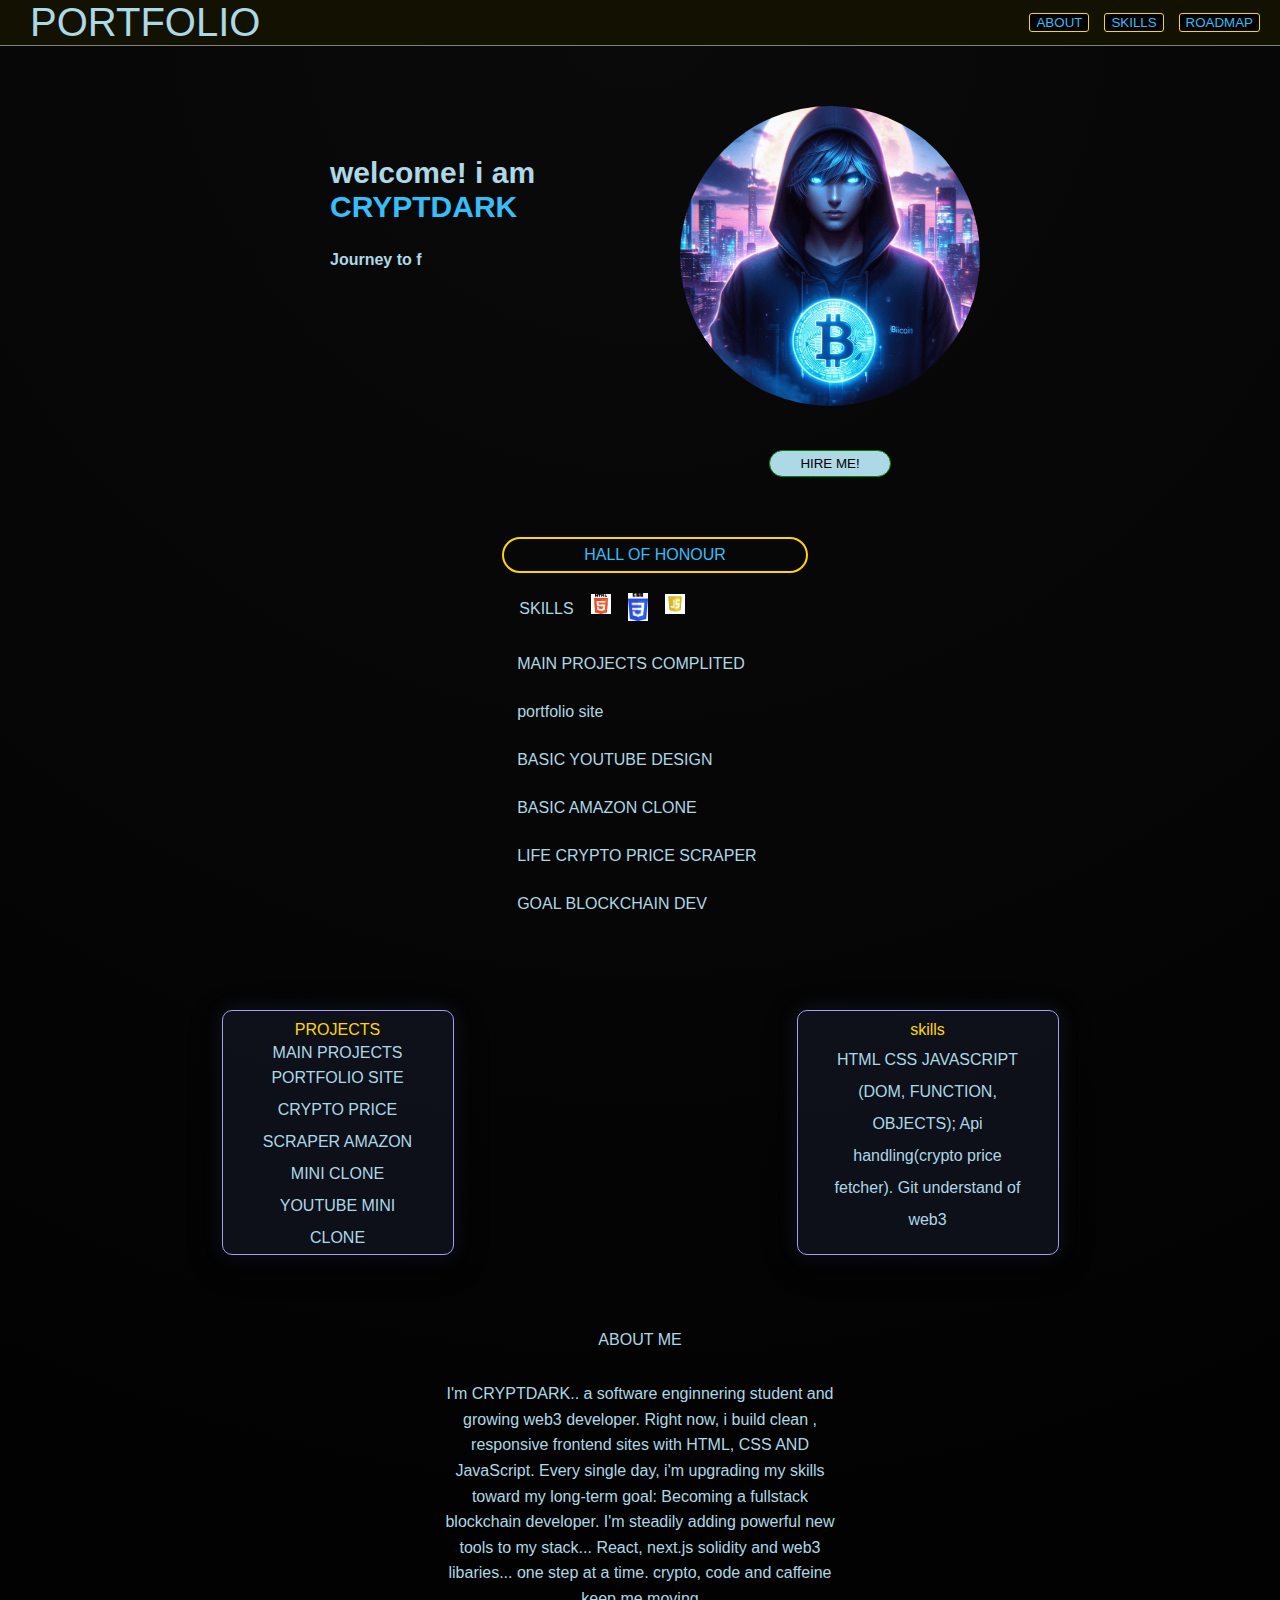
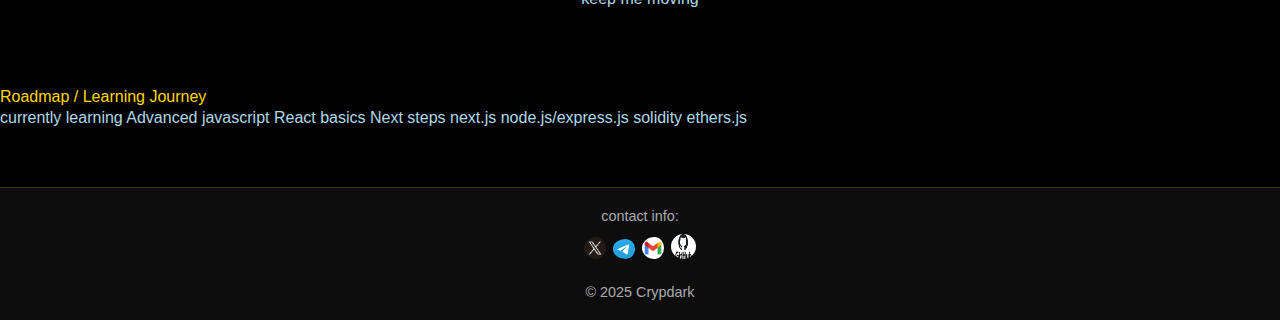
<file: index.html>
<!DOCTYPE html>
<html>
    <head>
        <title>portfolio</title>
        <meta name="viewport" content="width=device-width, initial-scale=1.0">
        <link rel="stylesheet" href="general.css">
    </head>
    <body>
        <div class="header">
            <div class="name">PORTFOLIO</div> 
            
            <div class="navbar" id="navbar">
                <div class="nav-button" onclick="
                document.getElementById('about').scrollIntoView({behavior:'smooth'})
                    "><button class="b-button"> ABOUT</button></div>
                <div  onclick="
                document.getElementById('skills').scrollIntoView({behavior:'smooth'})
                    " class="nav-button"><button class="b-button"> SKILLS</button></div>
                <div  onclick="
                document.getElementById('roadmap').scrollIntoView({behavior:'smooth'})
                    "class="nav-button"><button class="b-button"> ROADMAP</button></div>
                  
             </div>
              <span  class="ham-bar" id="ham-bar"> &#9776;</span> 
              
        </div>
        <div class="text-pic">
            <div>
              <div class="name-intro">welcome! i am <span class="main-name">CRYPTDARK</span> </div>

        
           <div class="intro-text" id="intro-text">
        <!-- <p>Journey to fullstack Blockchain Dev, fueled by curiosity & pure consistency.</p>
          <P>Powered by caffein.</P>--> 
         
        
        </div>
         <img id="cuffee" class="cuffee hidden" src="portfolio logo/cuffee.jpeg" alt="">
        </div>
        <div class="img-sec">
            <div class="img-pic"><img class="profile-pic" src="portfolio logo/profile.jpeg" alt=""></div>
            <div ><button onclick="window.open('https://x.com/Cryptdark1', '_blank')" class="hire-button">HIRE ME!</button></div>
         
        </div>
            
        
        </div>
        
        
       
        
        <div class="honour-hall">
           
            <div class="honour-hall-body">
                 <div class="honour-hall-head">HALL OF HONOUR</div>
                 
               <div class="skill-logo">
                SKILLS
                 <div> <img class="s-logo" src="portfolio logo/html-logo.png" alt=""></div>
                 <div> <img class="s-logo" src="portfolio logo/css-logo.png" alt=""></div>
                 <div> <img class="s-logo" src="portfolio logo/js-logo.png" alt=""></div>
               
            </div>
            <div style="padding-left: 15px;">
                <p>MAIN PROJECTS COMPLITED</p>
                portfolio site
                <p>BASIC YOUTUBE DESIGN</p>
                <p>BASIC AMAZON CLONE</p>
                <p>LIFE CRYPTO PRICE SCRAPER</p> 
                GOAL
                BLOCKCHAIN DEV
            </div>
        
            </div>
        </div>
       
        <div class="box-section">
          <div class="projects-main">
            <div class="projects-tittle">PROJECTS</div>
         <div>
           <div> MAIN PROJECTS</div>
           <div class="projects-name">
              <div class=" project-n">
                PORTFOLIO SITE 
              CRYPTO PRICE SCRAPER
              AMAZON MINI CLONE
              YOUTUBE MINI CLONE
              </div>
           </div>
          
         </div>
            
        </div>
        <div class="skill-section">
            <div  class="skills-tittle"> skills</div>
           
            <div id="skills" class="skill-content">
             HTML CSS JAVASCRIPT (DOM, FUNCTION, OBJECTS); Api handling(crypto price fetcher).
             Git understand of web3
            </div>
        </div>
        </div>
       
        <div id="about" class="about-page">
            <p>ABOUT ME</p>
           <p class="about-text"> I'm CRYPTDARK.. a software enginnering student and growing web3 developer. Right now, i build clean , responsive frontend sites with HTML, CSS AND JavaScript. Every single day, i'm upgrading my skills toward my long-term goal: Becoming a fullstack blockchain developer. I'm steadily adding powerful new tools to my stack... React, next.js solidity and web3 libaries... one step at a time. crypto, code and caffeine keep me moving</p>

        </div>
        <div id="roadmap" class="roadmap">
            <div class="head-roadmap">Roadmap / Learning Journey</div>
             currently learning Advanced javascript React basics
             Next steps
             next.js node.js/express.js solidity ethers.js
        </div>
        <footer>
            <div class="contact-info">
                contact info: 
                <div class="logos">
                    <a href="https://x.com/Cryptdark1"><img class="logo" src="portfolio logo/x.jpeg" alt=""></a> 
                   <a href="https://t.me/Blessol"><img class="logo" src="portfolio logo/telegram.jpeg" alt=""></a> 
                    <a href="mailto:dollarrich847@gmail.com"><img class="logo" src="portfolio logo/email.jpeg" alt=""></a>
                    <a href=""><img class="git-logo" src="portfolio logo/github.jpeg" alt=""></a> 
                </div>
            </div> 
            <div > &copy; 2025 Crypdark</div>
        </footer>
        <script src="general.js"></script>
    </body>
</html>
</file>
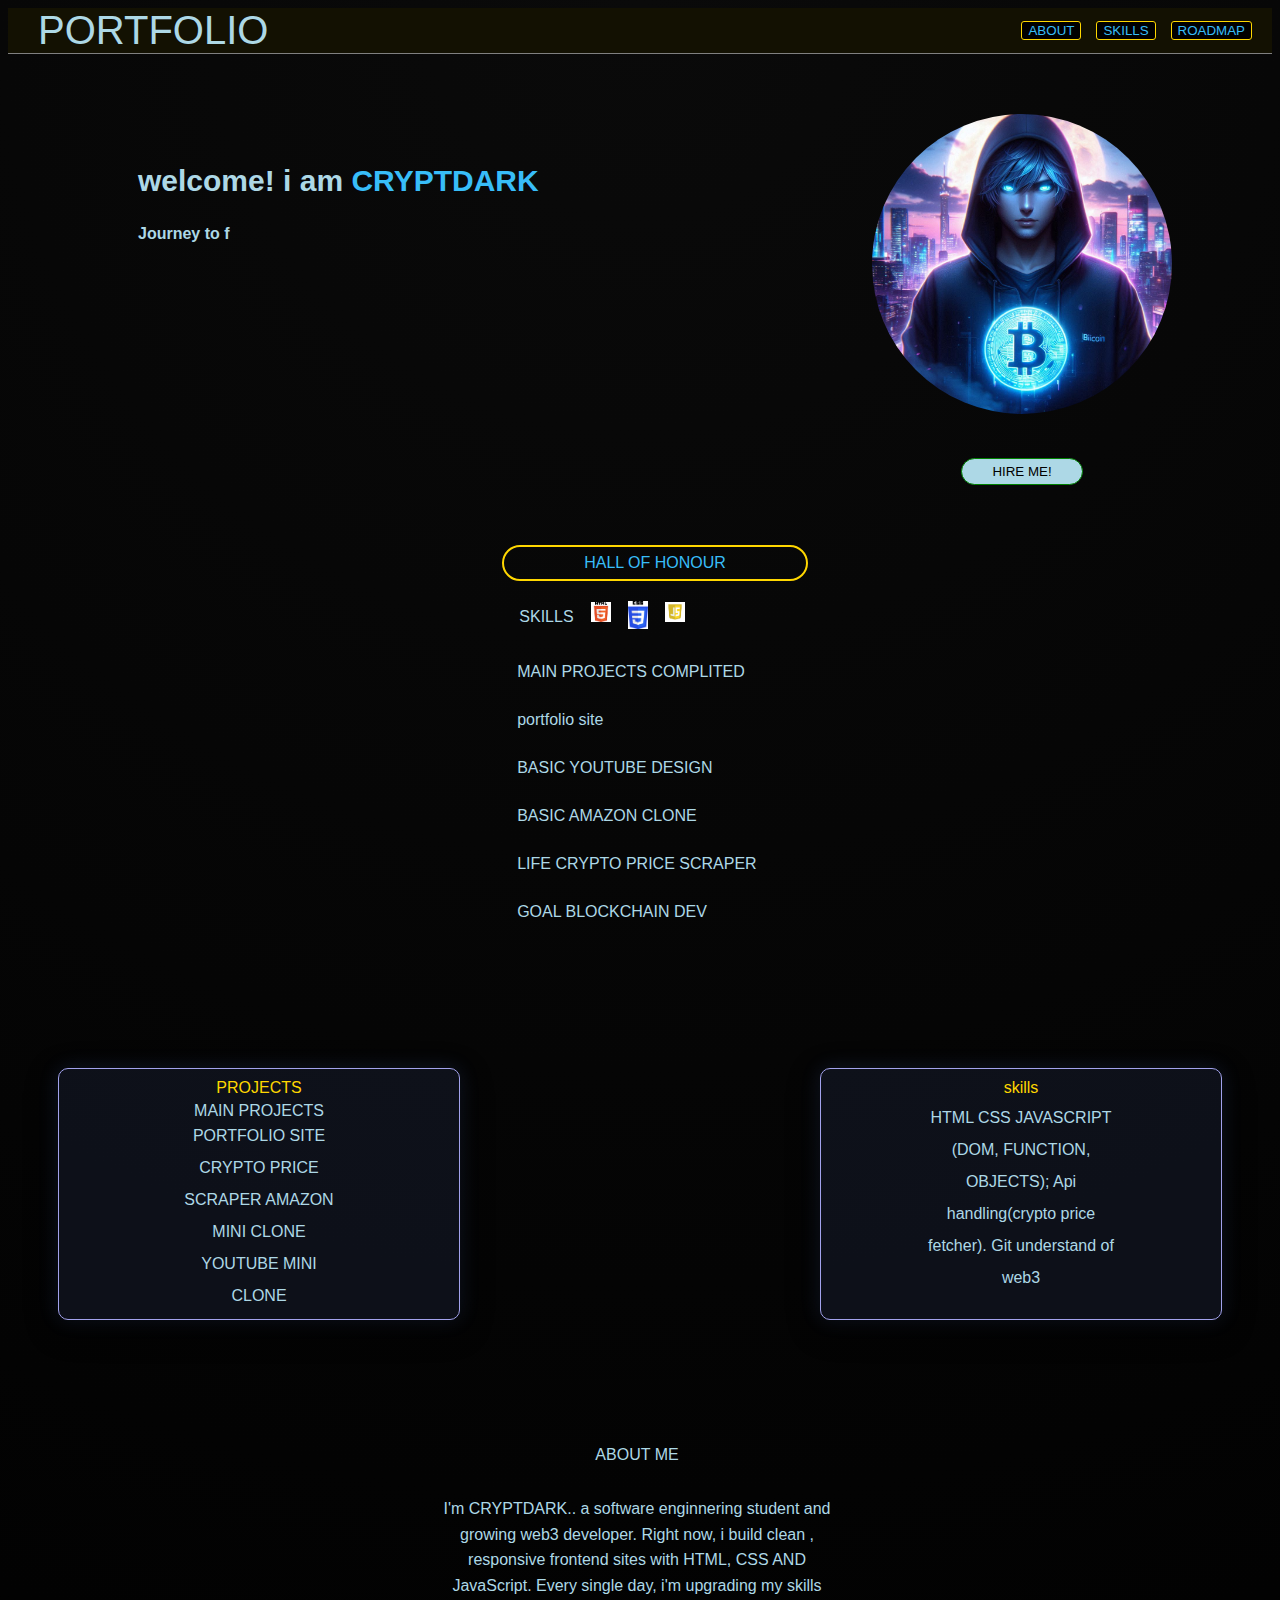
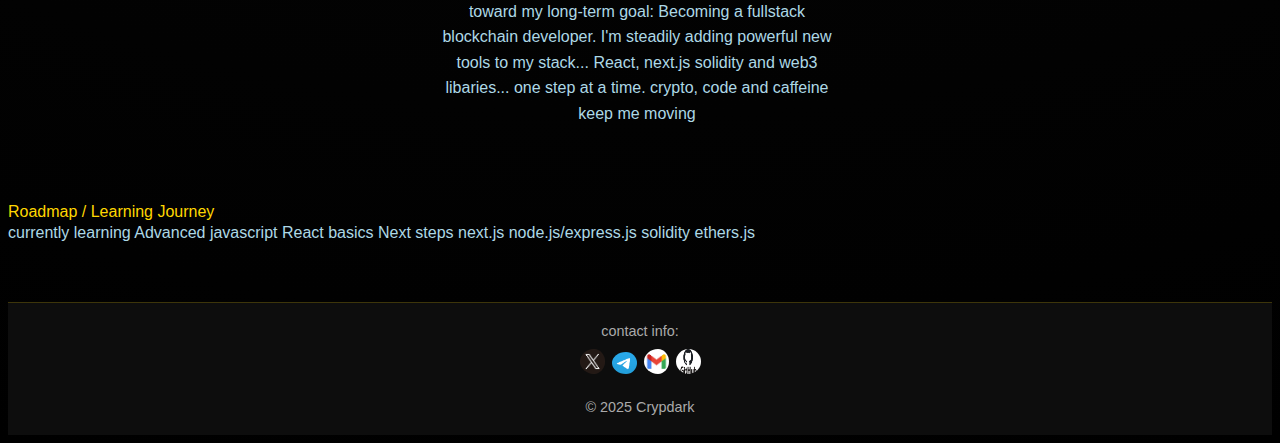
<file: PORTFOLIO/index.html>
<!DOCTYPE html>
<html>
    <head>
        <title>portfolio</title>
        <meta name="viewport" content="width=device-width, initial-scale=1.0">
        <link rel="stylesheet" href="general.css">
    </head>
    <body>
        <div class="header">
            <div class="name">PORTFOLIO</div> 
            
            <div class="navbar" id="navbar">
                <div class="nav-button" onclick="
                document.getElementById('about').scrollIntoView({behavior:'smooth'})
                    "><button class="b-button"> ABOUT</button></div>
                <div  onclick="
                document.getElementById('skills').scrollIntoView({behavior:'smooth'})
                    " class="nav-button"><button class="b-button"> SKILLS</button></div>
                <div  onclick="
                document.getElementById('roadmap').scrollIntoView({behavior:'smooth'})
                    "class="nav-button"><button class="b-button"> ROADMAP</button></div>
                  
             </div>
              <span  class="ham-bar" id="ham-bar"> &#9776;</span> 
              
        </div>
        <div class="text-pic">
            <div>
              <div class="name-intro">welcome! i am <span class="main-name">CRYPTDARK</span> </div>

        
           <div class="intro-text" id="intro-text">
        <!-- <p>Journey to fullstack Blockchain Dev, fueled by curiosity & pure consistency.</p>
          <P>Powered by caffein.</P>--> 
         
        
        </div>
         <img id="cuffee" class="cuffee hidden" src="portfolio logo/cuffee.jpg" alt="">
        </div>
        <div class="img-sec">
            <div class="img-pic"><img class="profile-pic" src="portfolio logo/profile.png" alt=""></div>
            <div ><button onclick="window.open('https://x.com/Cryptdark1', '_blank')" class="hire-button">HIRE ME!</button></div>
         
        </div>
            
        
        </div>
        
        
       
        
        <div class="honour-hall">
           
            <div class="honour-hall-body">
                 <div class="honour-hall-head">HALL OF HONOUR</div>
                 
               <div class="skill-logo">
                SKILLS
                 <div> <img class="s-logo" src="portfolio logo/html-logo.png" alt=""></div>
                 <div> <img class="s-logo" src="portfolio logo/css-logo.png" alt=""></div>
                 <div> <img class="s-logo" src="portfolio logo/js-logo.png" alt=""></div>
               
            </div>
            <div style="padding-left: 15px;">
                <p>MAIN PROJECTS COMPLITED</p>
                portfolio site
                <p>BASIC YOUTUBE DESIGN</p>
                <p>BASIC AMAZON CLONE</p>
                <p>LIFE CRYPTO PRICE SCRAPER</p> 
                GOAL
                BLOCKCHAIN DEV
            </div>
        
            </div>
        </div>
       
        <div class="box-section">
          <div class="projects-main">
            <div class="projects-tittle">PROJECTS</div>
         <div>
           <div> MAIN PROJECTS</div>
           <div class="projects-name">
              <div class=" project-n">
                PORTFOLIO SITE 
              CRYPTO PRICE SCRAPER
              AMAZON MINI CLONE
              YOUTUBE MINI CLONE
              </div>
           </div>
          
         </div>
            
        </div>
        <div class="skill-section">
            <div  class="skills-tittle"> skills</div>
           
            <div id="skills" class="skill-content">
             HTML CSS JAVASCRIPT (DOM, FUNCTION, OBJECTS); Api handling(crypto price fetcher).
             Git understand of web3
            </div>
        </div>
        </div>
       
        <div id="about" class="about-page">
            <p>ABOUT ME</p>
           <p class="about-text"> I'm CRYPTDARK.. a software enginnering student and growing web3 developer. Right now, i build clean , responsive frontend sites with HTML, CSS AND JavaScript. Every single day, i'm upgrading my skills toward my long-term goal: Becoming a fullstack blockchain developer. I'm steadily adding powerful new tools to my stack... React, next.js solidity and web3 libaries... one step at a time. crypto, code and caffeine keep me moving</p>

        </div>
        <div id="roadmap" class="roadmap">
            <div class="head-roadmap">Roadmap / Learning Journey</div>
             currently learning Advanced javascript React basics
             Next steps
             next.js node.js/express.js solidity ethers.js
        </div>
        <footer>
            <div class="contact-info">
                contact info: 
                <div class="logos">
                    <a href="https://x.com/Cryptdark1"><img class="logo" src="portfolio logo/x.png" alt=""></a> 
                   <a href="https://t.me/Blessol"><img class="logo" src="portfolio logo/telegram.png" alt=""></a> 
                    <a href="mailto:dollarrich847@gmail.com"><img class="logo" src="portfolio logo/email.jpg" alt=""></a>
                    <a href=""><img class="git-logo" src="portfolio logo/github.png" alt=""></a> 
                </div>
            </div> 
            <div > &copy; 2025 Crypdark</div>
        </footer>
        <script src="general.js"></script>
    </body>
</html>
</file>
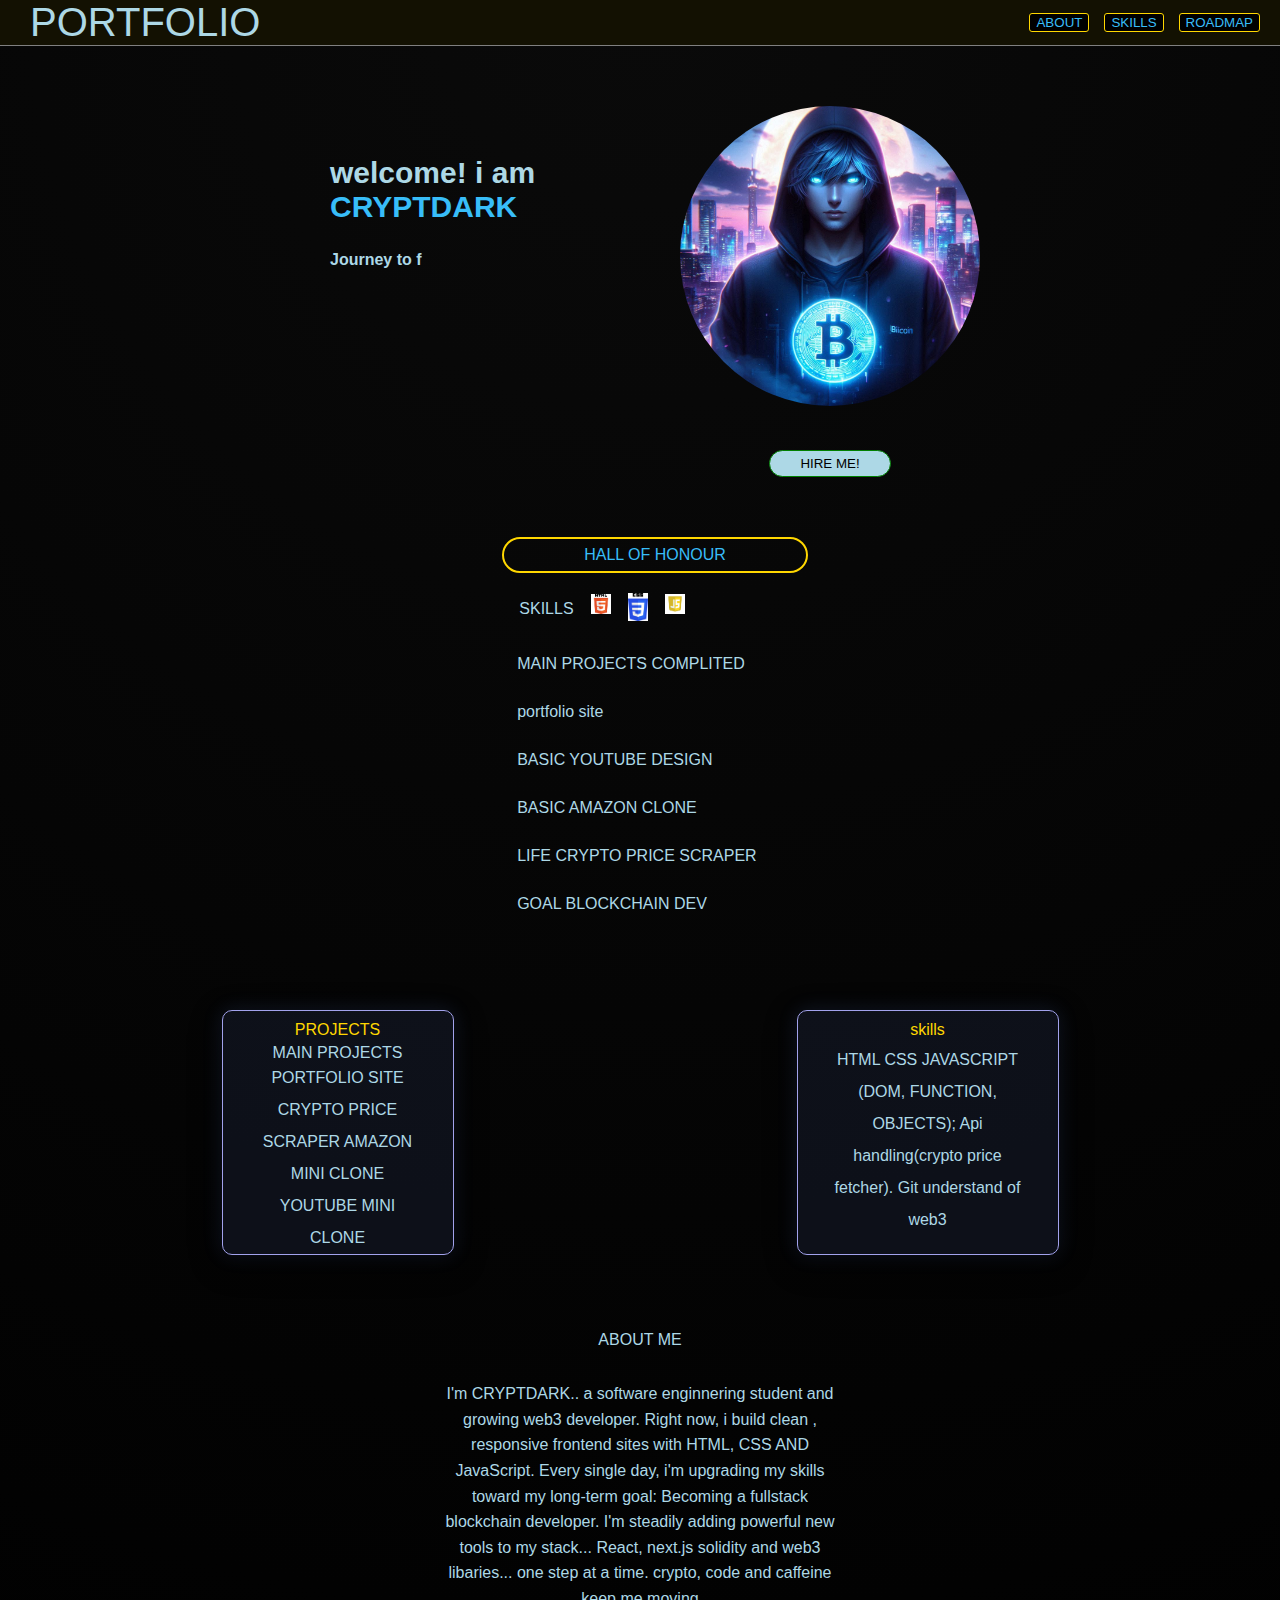
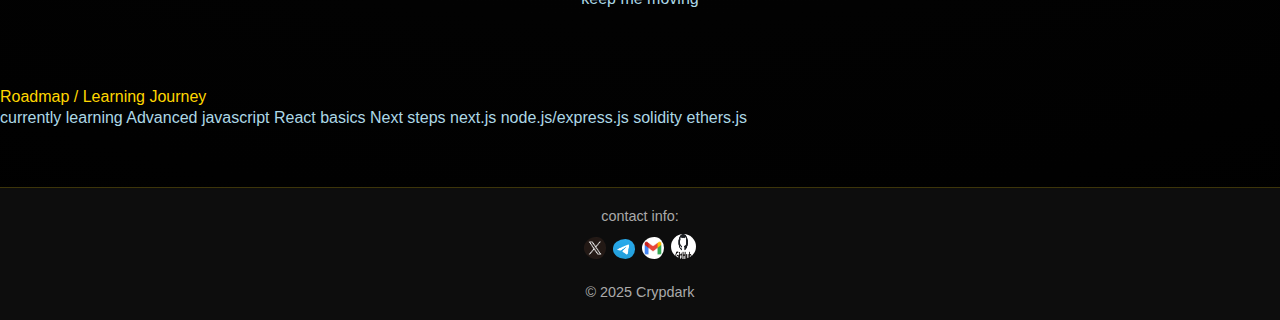
<file: general.html>
<!DOCTYPE html>
<html>
    <head>
        <title>portfolio</title>
        <meta name="viewport" content="width=device-width, initial-scale=1.0">
        <link rel="stylesheet" href="general.css">
    </head>
    <body>
        <div class="header">
            <div class="name">PORTFOLIO</div> 
            
            <div class="navbar" id="navbar">
                <div class="nav-button" onclick="
                document.getElementById('about').scrollIntoView({behavior:'smooth'})
                    "><button class="b-button"> ABOUT</button></div>
                <div  onclick="
                document.getElementById('skills').scrollIntoView({behavior:'smooth'})
                    " class="nav-button"><button class="b-button"> SKILLS</button></div>
                <div  onclick="
                document.getElementById('roadmap').scrollIntoView({behavior:'smooth'})
                    "class="nav-button"><button class="b-button"> ROADMAP</button></div>
                  
             </div>
              <span  class="ham-bar" id="ham-bar"> &#9776;</span> 
              
        </div>
        <div class="text-pic">
            <div>
              <div class="name-intro">welcome! i am <span class="main-name">CRYPTDARK</span> </div>

        
           <div class="intro-text" id="intro-text">
        <!-- <p>Journey to fullstack Blockchain Dev, fueled by curiosity & pure consistency.</p>
          <P>Powered by caffein.</P>--> 
         
        
        </div>
         <img id="cuffee" class="cuffee hidden" src="portfolio logo/cuffee.jpg" alt="">
        </div>
        <div class="img-sec">
            <div class="img-pic"><img class="profile-pic" src="portfolio logo/profile.png" alt=""></div>
            <div ><button onclick="window.open('https://x.com/Cryptdark1', '_blank')" class="hire-button">HIRE ME!</button></div>
         
        </div>
            
        
        </div>
        
        
       
        
        <div class="honour-hall">
           
            <div class="honour-hall-body">
                 <div class="honour-hall-head">HALL OF HONOUR</div>
                 
               <div class="skill-logo">
                SKILLS
                 <div> <img class="s-logo" src="portfolio logo/html-logo.png" alt=""></div>
                 <div> <img class="s-logo" src="portfolio logo/css-logo.png" alt=""></div>
                 <div> <img class="s-logo" src="portfolio logo/js-logo.png" alt=""></div>
               
            </div>
            <div style="padding-left: 15px;">
                <p>MAIN PROJECTS COMPLITED</p>
                portfolio site
                <p>BASIC YOUTUBE DESIGN</p>
                <p>BASIC AMAZON CLONE</p>
                <p>LIFE CRYPTO PRICE SCRAPER</p> 
                GOAL
                BLOCKCHAIN DEV
            </div>
        
            </div>
        </div>
       
        <div class="box-section">
          <div class="projects-main">
            <div class="projects-tittle">PROJECTS</div>
         <div>
           <div> MAIN PROJECTS</div>
           <div class="projects-name">
              <div class=" project-n">
                PORTFOLIO SITE 
              CRYPTO PRICE SCRAPER
              AMAZON MINI CLONE
              YOUTUBE MINI CLONE
              </div>
           </div>
          
         </div>
            
        </div>
        <div class="skill-section">
            <div  class="skills-tittle"> skills</div>
           
            <div id="skills" class="skill-content">
             HTML CSS JAVASCRIPT (DOM, FUNCTION, OBJECTS); Api handling(crypto price fetcher).
             Git understand of web3
            </div>
        </div>
        </div>
       
        <div id="about" class="about-page">
            <p>ABOUT ME</p>
           <p class="about-text"> I'm CRYPTDARK.. a software enginnering student and growing web3 developer. Right now, i build clean , responsive frontend sites with HTML, CSS AND JavaScript. Every single day, i'm upgrading my skills toward my long-term goal: Becoming a fullstack blockchain developer. I'm steadily adding powerful new tools to my stack... React, next.js solidity and web3 libaries... one step at a time. crypto, code and caffeine keep me moving</p>

        </div>
        <div id="roadmap" class="roadmap">
            <div class="head-roadmap">Roadmap / Learning Journey</div>
             currently learning Advanced javascript React basics
             Next steps
             next.js node.js/express.js solidity ethers.js
        </div>
        <footer>
            <div class="contact-info">
                contact info: 
                <div class="logos">
                    <a href="https://x.com/Cryptdark1"><img class="logo" src="portfolio logo/x.png" alt=""></a> 
                   <a href="https://t.me/Blessol"><img class="logo" src="portfolio logo/telegram.png" alt=""></a> 
                    <a href="mailto:dollarrich847@gmail.com"><img class="logo" src="portfolio logo/email.jpg" alt=""></a>
                    <a href=""><img class="git-logo" src="portfolio logo/github.png" alt=""></a> 
                </div>
            </div> 
            <div > &copy; 2025 Crypdark</div>
        </footer>
        <script src="general.js"></script>
    </body>
</html>
</file>
<file: general.css>
*,
*::after,
*::before{
    box-sizing: border-box;

    /* outline: 1px solid lime; */
}
body{
    background: radial-gradient(circle at top, #0a0a0a, #000);
    background-color: rgb(12, 12, 23);
    color: lightblue;
    font-family: Arial;
    min-width: 320px;
    width: 100%;
    max-width: 100%;
    overflow-x: hidden;
    margin: 0;
    padding: 0;
   
    
}
/* section{
                border: 1px;
                background-color: black;
                border-color: blue;
                border-bottom: rgb(20, 5, 5);
                display: flex;
                width: 300px;
                border-radius: 10px;
            } */
            .header{
                display: flex;
                justify-content: space-between;
                border-bottom-style: solid;
                border-bottom-width: 1px;
                border-bottom-color: grey;
                background-color: rgb(19, 17, 2);
                align-items: center;
                position: sticky;
                top: 0;
                z-index: 1000;
               
              
                
               /* color: #facc15;*/
            }
            .honour-hall{
               border: 2px solid black;
               border-color: #f59e0b;
               
               display: flex;
               flex-direction: row
               ;
               margin-top: 50px;
               border: none;
               margin-left: 30px;
               margin-bottom: 60px; 
               justify-content: center;
              
             
            }
            .name{
               box-shadow:10px gold;
                font-size: 40px;
                transition: 0.15s;
                margin-left: 30px;
            }
            .name:hover{
                color: gold;
            }
           /* .skills{
                width: 300px;
                display: flex;
                flex-direction: row;
                text-align: top;
            }*/
           
            .honour-hall-head{
                display: flex;
                flex-direction: column;
                  color: #38bdf8;
                  border: 2px solid gold;
                  ;
                  border-radius: 20px;
                 margin-bottom: 20px;
                 align-items: center;
                 flex-shrink: 0;
                 align-self: center;
                 padding-left: 80px;
                 padding-right: 80px;
                 
                  
                  
            }
            
            .honour-hall-body{  
                display: flex;
                flex-direction: column;
                line-height: 2;
                justify-content: center;
                margin-bottom: 30px;

            }
            p{
                display: flex;
            }
            .intro-text{
                /*width: 350px;*/
                border-top: 0;
                margin-top: 20px;
                line-height: 2;
                font-weight: bold;
                margin-left: 30px;
            }
            .about-page{
               
                align-items: center;
                text-align: center;
                display: flex;
                flex-direction: column;
                margin-bottom: 60px;
            
            }
            .about-text{
                width: 400px;
                line-height: 1.6;
            }
            .projects-main,
            .skill-section{
                
                display: flex;
                flex-direction: column;
               /* width: 400px;*/
                align-items: center;
                text-align: center;
                margin-bottom: 50px;
                margin-top: 50px;
                border: 1px solid rgba(100, 200, 255, 0.4);
                border-color: rgb(162, 162, 236);
                /*border-width: 1px;*/
                background-color: transparent;
                box-shadow: 0 8px 32px rgb(0, 0, 0, 0.4), 0 0 20px rgba(100, 150, 255, 0.15);
                border-radius:10px;
               /* height: 200px;*/
                background: rgba(20, 25, 40, 0.6);
                transition: all 0.3s ease;
                
                max-width: 100%;
                margin: 0 auto;
                 padding-left: 30px;
                padding-right:30px;
                
            }
            
             .projects-main:hover,
            .skill-section:hover{
                transform: translate(-8px);
                box-shadow: 0 16px 40px rgba(0, 0, 0, 0.5), 0 0 30px rgba(100, 200, 255, 0.3);
                border: 1px solid rgba(100, 200, 255, 0.4);
            }
            .projects-name{
    
                width:170px;
                display: flex;
                flex-direction: row;
                justify-content: space-evenly;
            }
            .project-n{
                line-height: 2;
               
            }
            .projects-tittle,
            .skills-tittle{
                padding-top: 10px;
                color: gold;
                padding-bottom: 5px;
            }
            .box-section{
                display: flex;
                flex-direction: row;
                justify-content: space-between;
                margin-left: 50px;
                margin-right: 50px;
                margin-bottom: 60px;
                box-sizing: border-box;
            }
            .skill-content{
                display: flex;
                flex-direction: column;
                width: 200px;
                line-height: 2;
            }
            footer{
                background-color: #0d0d0d;
                padding: 20px 0;
                text-align: center;
                border-top: 1px solid rgba(255,215,0,0.2);
                color: #aaa;
                font-size: 0.9rem;
            }
            footer a{
                color:#ffd700;
               
            }
            footer a:hover{
                text-decoration: underline;
                 box-shadow: 5px solid gold;
            }
            .contact-info{
                
            }
            .logos{
                height: 50px;
                margin-top: 10px;
            }
            .logo:hover{
                box-shadow: 1px 1px 1px gold;
            }
            .logo{
                width: 25px;
                border-radius: 50%;
                padding-right: 3px;
            }
            .git-logo{
                width: 25px;
                border-radius: 50%;
                height: 25px;
            }
            .copyright{
                width: 20px;
                border: solid;
                border-width: 1px;
                border-color: white;
                border-radius: 50%;
                justify-content: center;
            }
            .name-intro{
                margin-top: 50px;
                font-weight: bold;
                font-size: 30px;
                margin-left: 30px;
                
            }
            .roadmap{
                margin-top: 20px;
                margin-bottom: 60px;
            }
            .head-roadmap{
                color: gold;
                padding-bottom: 3px;
            }
            .main-name{
                color: #38bdf8;
            }
            .navbar{
                padding-right: 5px;
                display: flex;
                flex-direction: row;
                justify-content: space-evenly;
            }
            .nav-button{
                padding-right: 15px;
            }
            .b-button{
                color:  #38bdf8;
                background-color: black;
                border: 1px solid gold;
                border-radius: 3px;
            }
            .b-button:hover{
                background-color: #38bdf8 ;
                color: black;
            }
            .profile-pic{
                width: 300px;
                border-radius: 50%;
                transition: transform 0.3s ease,
                box-shadow 0.3s ease;
            }
            .profile-pic:hover{
                transform: scale(1.05);
                box-shadow: 0 0 25px rgba( 255, 215, 0, 0.5);
            }
            .text-pic{
                display: flex;
                flex-direction: row;
                justify-content: space-between;
                margin-right: 300px;
                margin-bottom: 60px;
                margin-top: 60px;
                margin-left: 300px;
               
            }
            .cuffee{
                width: 80px;
                height: 80px;
                
                border-radius: 50%;
                object-fit: cover;
                box-shadow: 0 10px 30px rgba(0, 0, 0, 0.3);
                opacity: 0;
                transform: scale(0.3) translateY(50PX);
                transition: all 1.2s cubic-bezier(0.175, 0.885, 0.32, 1.1);
                align-items: center;
                margin-left: 100px;
            }
            .cuffee.reveal{
                opacity: 1;
                transform: scale(1) translateY(0);
            }
         
          .cuffee:hover{
            transform: scale(1.1);
          }
          .s-logo{
            width: 20px;
            
          }
          .skill-logo{
            display: flex;
            flex-direction: row;
            justify-content: space-evenly;
            width: 200px;
            
          }
          .ham-bar{
            display: none;
            font-size: 30px;
            cursor: pointer;
            color: white;

          }
          .img-sec{
         display: flex; 
        flex-direction: column;
        align-items: center;
        justify-content: center;
        
          }
         @media (max-width: 768px){
            .name{
                font-size: 30px;
            }
            .skill-section{
                margin-top: 20px;
            }
            .projects-main{
                padding-left: 30px;
                padding-right: 30px;
            }
            p{
                font-size: 14px;
                max-width: 100%;
            }
            .text-pic{
                
                flex-direction: column;
                /*margin-left: 50px;
                margin-right: 50px;*/
                margin: 0;
                padding: 0;
                max-width: 100%;
                margin-left: 5px;
                margin-right: 5px;
                 
            }
            .name-intro{
                margin: 0;
                margin-top: 10px;
                margin-bottom: 10px;
                font-size: 20px;
            }
            .intro-text{
                font-size: 12px;
               width: auto;
               margin: 0;
             max-width: 100%;
            }
           
            body{
                align-items: center;
            }
            .honour-hall-head{
                padding: 0 40px;
            }
            .navbar{
                display: none;
                position: absolute;
                top: 70px;
                right: 20px;
                background-color: #111;
                padding: 20px;
                border-radius: 10px;
                flex-direction: column;
                gap: 15px;
                width: 200px;
            }
            .img-sec{
                padding-top: 30px;
            }
            .ham-bar{
                display: block;
            }
            .navbar.active{
                display: flex;
            }
            
            .box-section{
                flex-direction: column;
              /* margin-left: 100px;
                margin-bottom: 60px;
                margin-left: 180px;*/
            }
            img{
                max-width: 100%;
                height: auto  ;
            }

            @media(max-width: 480px){
           .text-pic{
                
              margin: 10px;
                 
            }
            }
          }
          .hire-button{
            margin-top: 40px;
            border: 1px solid green;
            padding: 5px 30px;
            border-radius: 30px;
            background-color: lightblue;
          }
          .hire-button:hover{
            background-color: green;
            color: white;

            
            
          }
          

           
          
         @media(max-width: 1024px){
        .text-pic{
            margin: 10px 5px;
            
        }
        .intro-text{
            padding-right: 20px;
        }

           
          }
       
         @media(min-width: 2560px){
         .text-pic{
            margin-left: 600px;
            margin-right: 600px;
         } 
         
          }
</file>
<file: PORTFOLIO/general.css>
body{
    background: radial-gradient(circle at top, #0a0a0a, #000);
    background-color: rgb(12, 12, 23);
    color: lightblue;
    font-family: Arial;
    min-width: 320px;
   
    
}
section{
                border: 1px;
                background-color: black;
                border-color: blue;
                border-bottom: rgb(20, 5, 5);
                display: flex;
                width: 300px;
                border-radius: 10px;
            }
            .header{
                display: flex;
                justify-content: space-between;
                border-bottom-style: solid;
                border-bottom-width: 1px;
                border-bottom-color: grey;
                background-color: rgb(19, 17, 2);
                align-items: center;
                position: sticky;
                top: 0;
                z-index: 1000;
               
              
                
               /* color: #facc15;*/
            }
            .honour-hall{
               border: 2px solid black;
               border-color: #f59e0b;
               
               display: flex;
               flex-direction: row
               ;
               margin-top: 50px;
               border: none;
               margin-left: 30px;
               margin-bottom: 60px; 
               justify-content: center;
              
             
            }
            .name{
               box-shadow:10px gold;
                font-size: 40px;
                transition: 0.15s;
                margin-left: 30px;
            }
            .name:hover{
                color: gold;
            }
           /* .skills{
                width: 300px;
                display: flex;
                flex-direction: row;
                text-align: top;
            }*/
            p{
                margin-right: 6px;
            }
            .honour-hall-head{
                display: flex;
                flex-direction: column;
                  color: #38bdf8;
                  border: 2px solid gold;
                  ;
                  border-radius: 20px;
                 margin-bottom: 20px;
                 align-items: center;
                 flex-shrink: 0;
                 align-self: center;
                 padding-left: 80px;
                 padding-right: 80px;
                 
                  
                  
            }
            
            .honour-hall-body{  
                display: flex;
                flex-direction: column;
                line-height: 2;
                justify-content: center;
                margin-bottom: 30px;

            }
            p{
                display: flex;
            }
            .intro-text{
                /*width: 350px;*/
                border-top: 0;
                margin-top: 20px;
                line-height: 2;
                font-weight: bold;
                margin-left: 30px;
            }
            .about-page{
               
                align-items: center;
                text-align: center;
                display: flex;
                flex-direction: column;
                margin-bottom: 60px;
            
            }
            .about-text{
                width: 400px;
                line-height: 1.6;
            }
            .projects-main,
            .skill-section{
                
                display: flex;
                flex-direction: column;
                width: 400px;
                align-items: center;
                text-align: center;
                margin-bottom: 50px;
                margin-top: 50px;
                border: 1px solid rgba(100, 200, 255, 0.4);
                border-color: rgb(162, 162, 236);
                /*border-width: 1px;*/
                background-color: transparent;
                box-shadow: 0 8px 32px rgb(0, 0, 0, 0.4), 0 0 20px rgba(100, 150, 255, 0.15);
                border-radius:10px;
                height: 200px;
                background: rgba(20, 25, 40, 0.6);
                transition: all 0.3s ease;
                padding-bottom: 50px;
            }
             .projects-main:hover,
            .skill-section:hover{
                transform: translate(-8px);
                box-shadow: 0 16px 40px rgba(0, 0, 0, 0.5), 0 0 30px rgba(100, 200, 255, 0.3);
                border: 1px solid rgba(100, 200, 255, 0.4);
            }
            .projects-name{
    
                width:170px;
                display: flex;
                flex-direction: row;
                justify-content: space-evenly;
            }
            .project-n{
                padding-bottom: 30px;
                line-height: 2;
            }
            .projects-tittle,
            .skills-tittle{
                padding-top: 10px;
                color: gold;
                padding-bottom: 5px;
            }
            .box-section{
                display: flex;
                flex-direction: row;
                justify-content: space-between;
                margin-left: 50px;
                margin-right: 50px;
                margin-bottom: 60px;
                box-sizing: border-box;
            }
            .skill-content{
                display: flex;
                flex-direction: column;
                width: 200px;
                line-height: 2;
            }
            footer{
                background-color: #0d0d0d;
                padding: 20px 0;
                text-align: center;
                border-top: 1px solid rgba(255,215,0,0.2);
                color: #aaa;
                font-size: 0.9rem;
            }
            footer a{
                color:#ffd700;
               
            }
            footer a:hover{
                text-decoration: underline;
                 box-shadow: 5px solid gold;
            }
            .contact-info{
                
            }
            .logos{
                height: 50px;
                margin-top: 10px;
            }
            .logo:hover{
                box-shadow: 1px 1px 1px gold;
            }
            .logo{
                width: 25px;
                border-radius: 50%;
                padding-right: 3px;
            }
            .git-logo{
                width: 25px;
                border-radius: 50%;
                height: 25px;
            }
            .copyright{
                width: 20px;
                border: solid;
                border-width: 1px;
                border-color: white;
                border-radius: 50%;
                justify-content: center;
            }
            .name-intro{
                margin-top: 50px;
                font-weight: bold;
                font-size: 30px;
                margin-left: 30px;
                
            }
            .roadmap{
                margin-top: 20px;
                margin-bottom: 60px;
            }
            .head-roadmap{
                color: gold;
                padding-bottom: 3px;
            }
            .main-name{
                color: #38bdf8;
            }
            .navbar{
                padding-right: 5px;
                display: flex;
                flex-direction: row;
                justify-content: space-evenly;
            }
            .nav-button{
                padding-right: 15px;
            }
            .b-button{
                color:  #38bdf8;
                background-color: black;
                border: 1px solid gold;
                border-radius: 3px;
            }
            .b-button:hover{
                background-color: #38bdf8 ;
                color: black;
            }
            .profile-pic{
                width: 300px;
                border-radius: 50%;
                transition: transform 0.3s ease,
                box-shadow 0.3s ease;
            }
            .profile-pic:hover{
                transform: scale(1.05);
                box-shadow: 0 0 25px rgba( 255, 215, 0, 0.5);
            }
            .text-pic{
                display: flex;
                flex-direction: row;
                justify-content: space-between;
                margin-right: 400px;
                margin-bottom: 60px;
                margin-top: 60px;
                margin-left: 400px;
               
            }
            .cuffee{
                width: 80px;
                height: 80px;
                
                border-radius: 50%;
                object-fit: cover;
                box-shadow: 0 10px 30px rgba(0, 0, 0, 0.3);
                opacity: 0;
                transform: scale(0.3) translateY(50PX);
                transition: all 1.2s cubic-bezier(0.175, 0.885, 0.32, 1.1);
                align-items: center;
                margin-left: 100px;
            }
            .cuffee.reveal{
                opacity: 1;
                transform: scale(1) translateY(0);
            }
         
          .cuffee:hover{
            transform: scale(1.1);
          }
          .s-logo{
            width: 20px;
            
          }
          .skill-logo{
            display: flex;
            flex-direction: row;
            justify-content: space-evenly;
            width: 200px;
            
          }
          .ham-bar{
            display: none;
            font-size: 30px;
            cursor: pointer;
            color: white;

          }
          .img-sec{
         display: flex; 
        flex-direction: column;
        align-items: center;
        justify-content: center;
        
          }
         @media (max-width: 768px){
            .text-pic{
                
                flex-direction: column;
                margin-left: 50px;
                margin-right: 50px;
                 
            }
          
            body{
                align-items: center;
            }
            .navbar{
                display: none;
                position: absolute;
                top: 70px;
                right: 20px;
                background-color: #111;
                padding: 20px;
                border-radius: 10px;
                flex-direction: column;
                gap: 15px;
                width: 200px;
            }
            .img-sec{
                padding-top: 30px;
            }
            .ham-bar{
                display: block;
            }
            .navbar.active{
                display: flex;
            }
            
            .box-section{
                flex-direction: column;
               margin-left: 100px;
                margin-bottom: 60px;
                margin-left: 180px;
            }
            img{
                max-width: 100%;
                height: auto  ;
            }
          }
          .hire-button{
            margin-top: 40px;
            border: 1px solid green;
            padding: 5px 30px;
            border-radius: 30px;
            background-color: lightblue;
          }
          .hire-button:hover{
            background-color: green;
            color: white;
            
          }
          @media(max-width: 480px){
            .box-section{
                margin-left: 4px;
            }
           
          }
          @media(max-width: 1024px){
        .text-pic{
            margin: 10px 5px;
            
        }
        .intro-text{
            padding-right: 20px;
        }

           
          }
          @media(max-width: 1440px){
         .text-pic{
            margin-left: 100px;
            margin-right: 100px;
         }
         
          }
</file>
